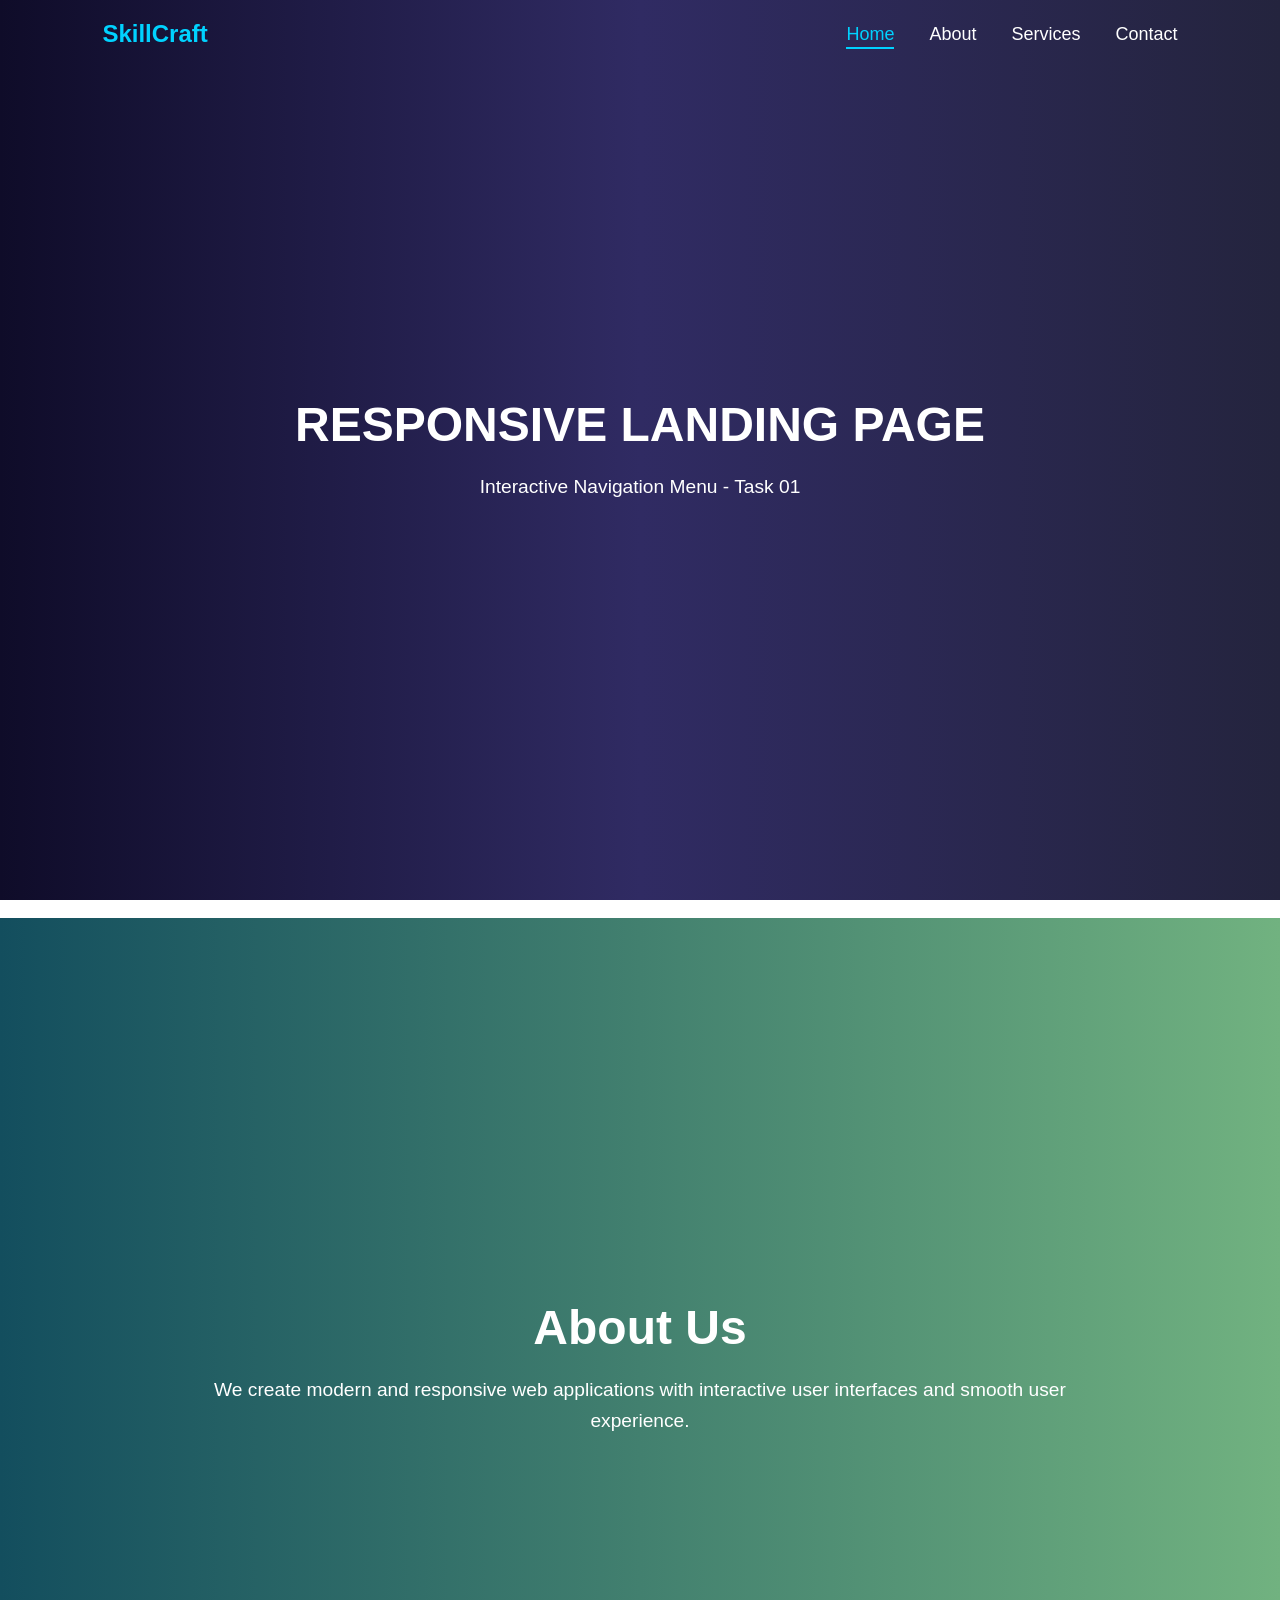
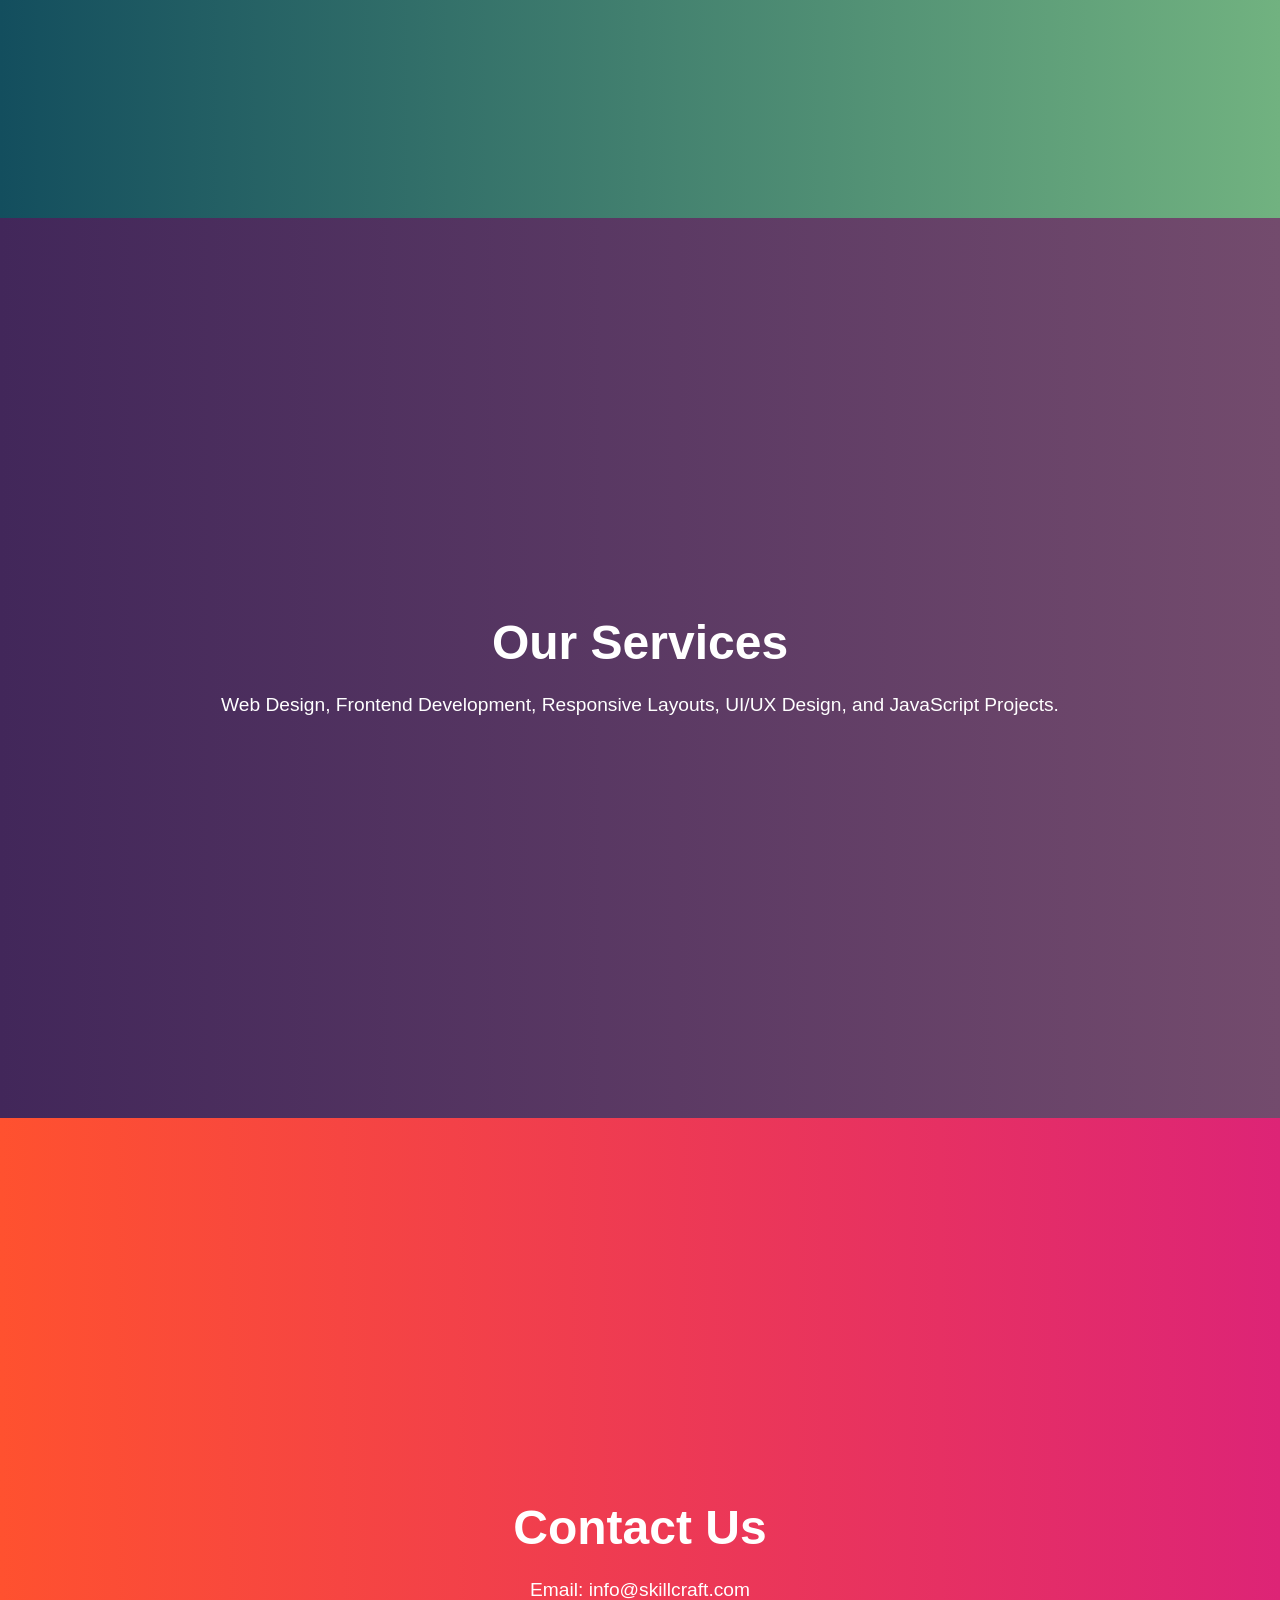
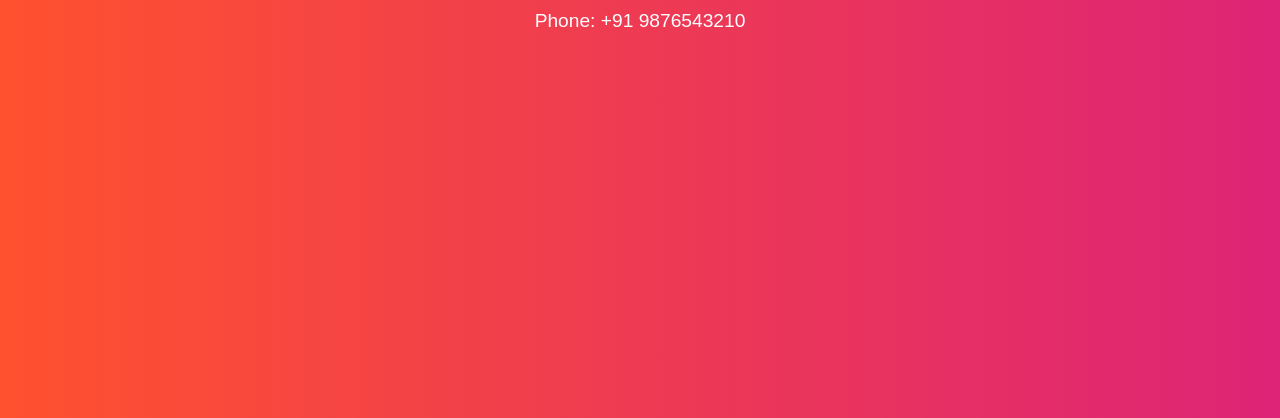
<file: index.html>
<!DOCTYPE html>
<html lang="en">
<head>
    <meta charset="UTF-8" />
    <meta name="viewport" content="width=device-width, initial-scale=1.0" />
    <title>Responsive Landing Page - Task 01</title>

    <link rel="stylesheet" href="style1.css" />
</head>
<body>

    <nav id="navbar">
        <div class="logo">SkillCraft</div>

        <ul class="nav-links">
            <li><a href="#home" class="active">Home</a></li>
            <li><a href="#about">About</a></li>
            <li><a href="#services">Services</a></li>
            <li><a href="#contact">Contact</a></li>
        </ul>
    </nav>

    <section id="home" class="section home">
        <h1>RESPONSIVE LANDING PAGE</h1>
        <p>Interactive Navigation Menu - Task 01</p>
    </section>

]    <section id="about" class="section about">
        <h1>About Us</h1>
        <p>
            We create modern and responsive web applications with
            interactive user interfaces and smooth user experience.
        </p>
    </section>

    <section id="services" class="section services">
        <h1>Our Services</h1>
        <p>
            Web Design, Frontend Development, Responsive Layouts,
            UI/UX Design, and JavaScript Projects.
        </p>
    </section>

    <section id="contact" class="section contact">
        <h1>Contact Us</h1>
        <p>Email: info@skillcraft.com</p>
        <p>Phone: +91 9876543210</p>
    </section>

     
    <script src="script1.js"></script>

</body>
</html>
</file>
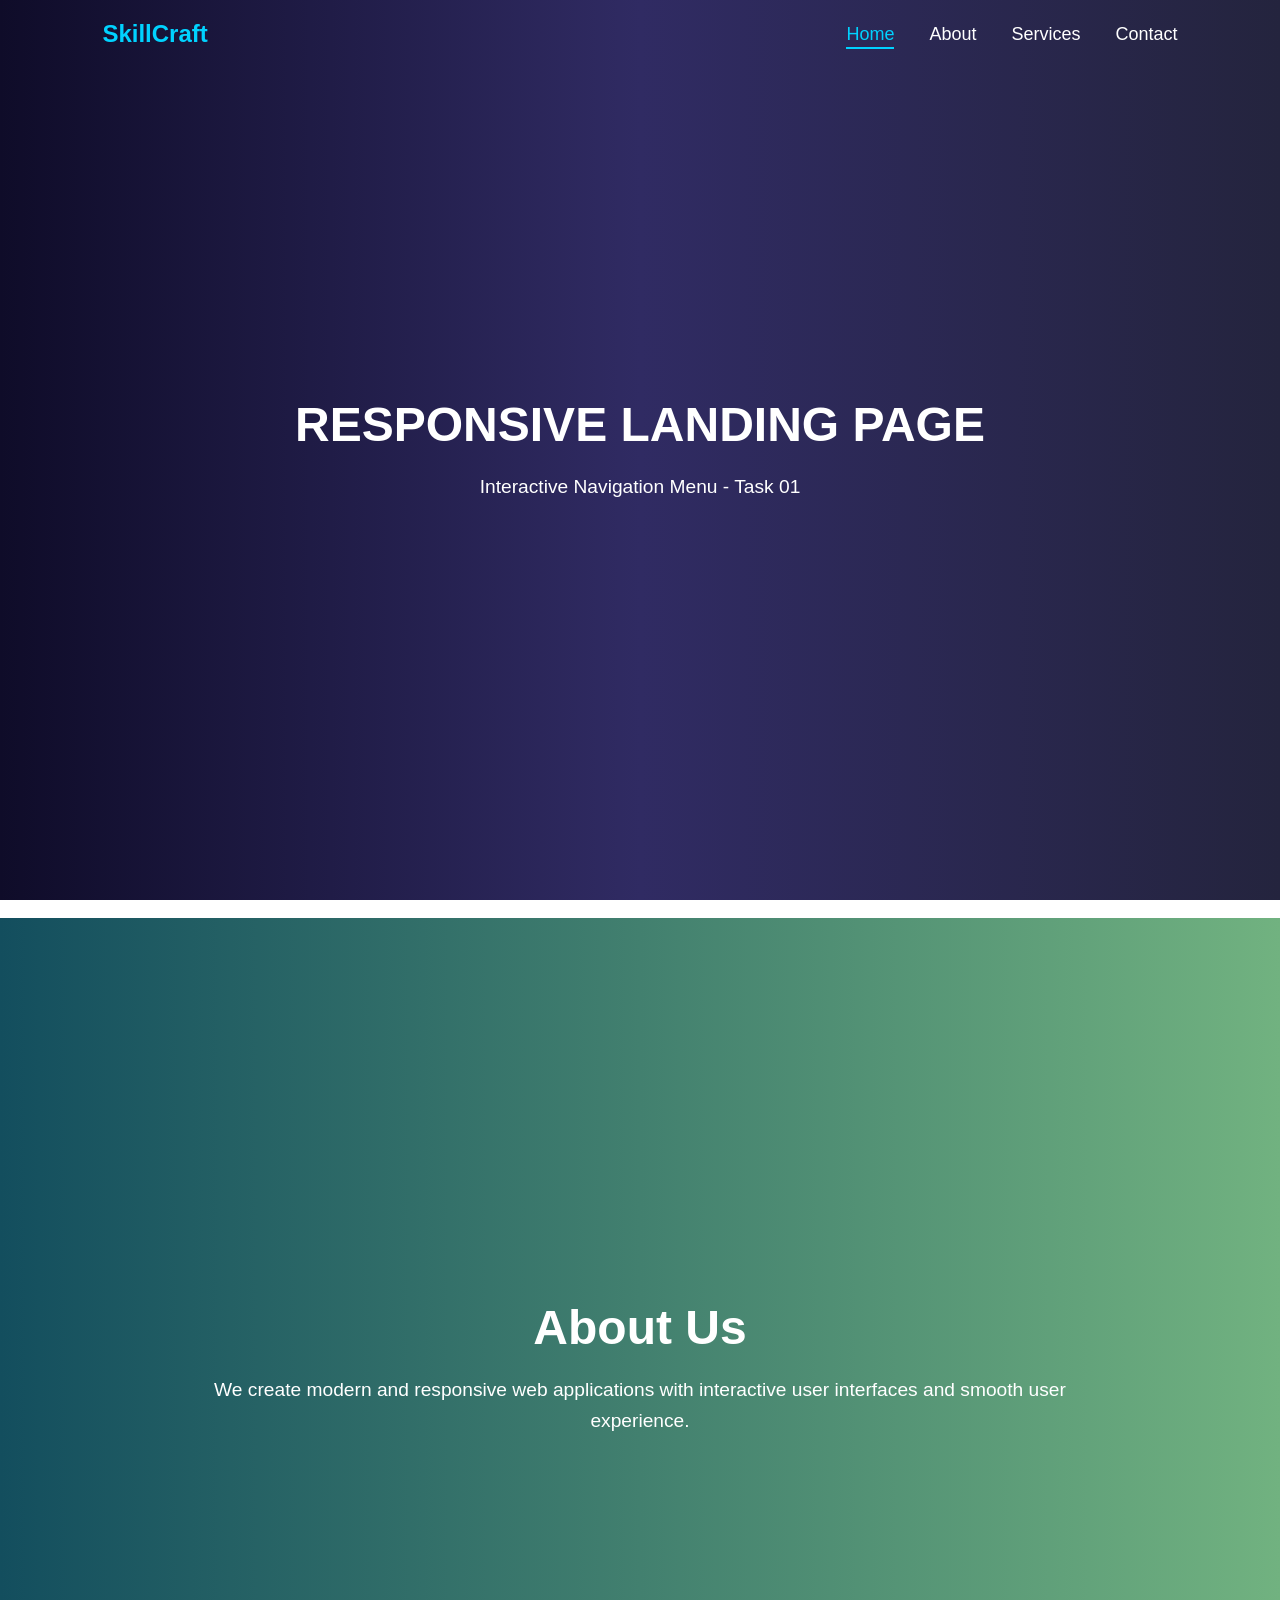
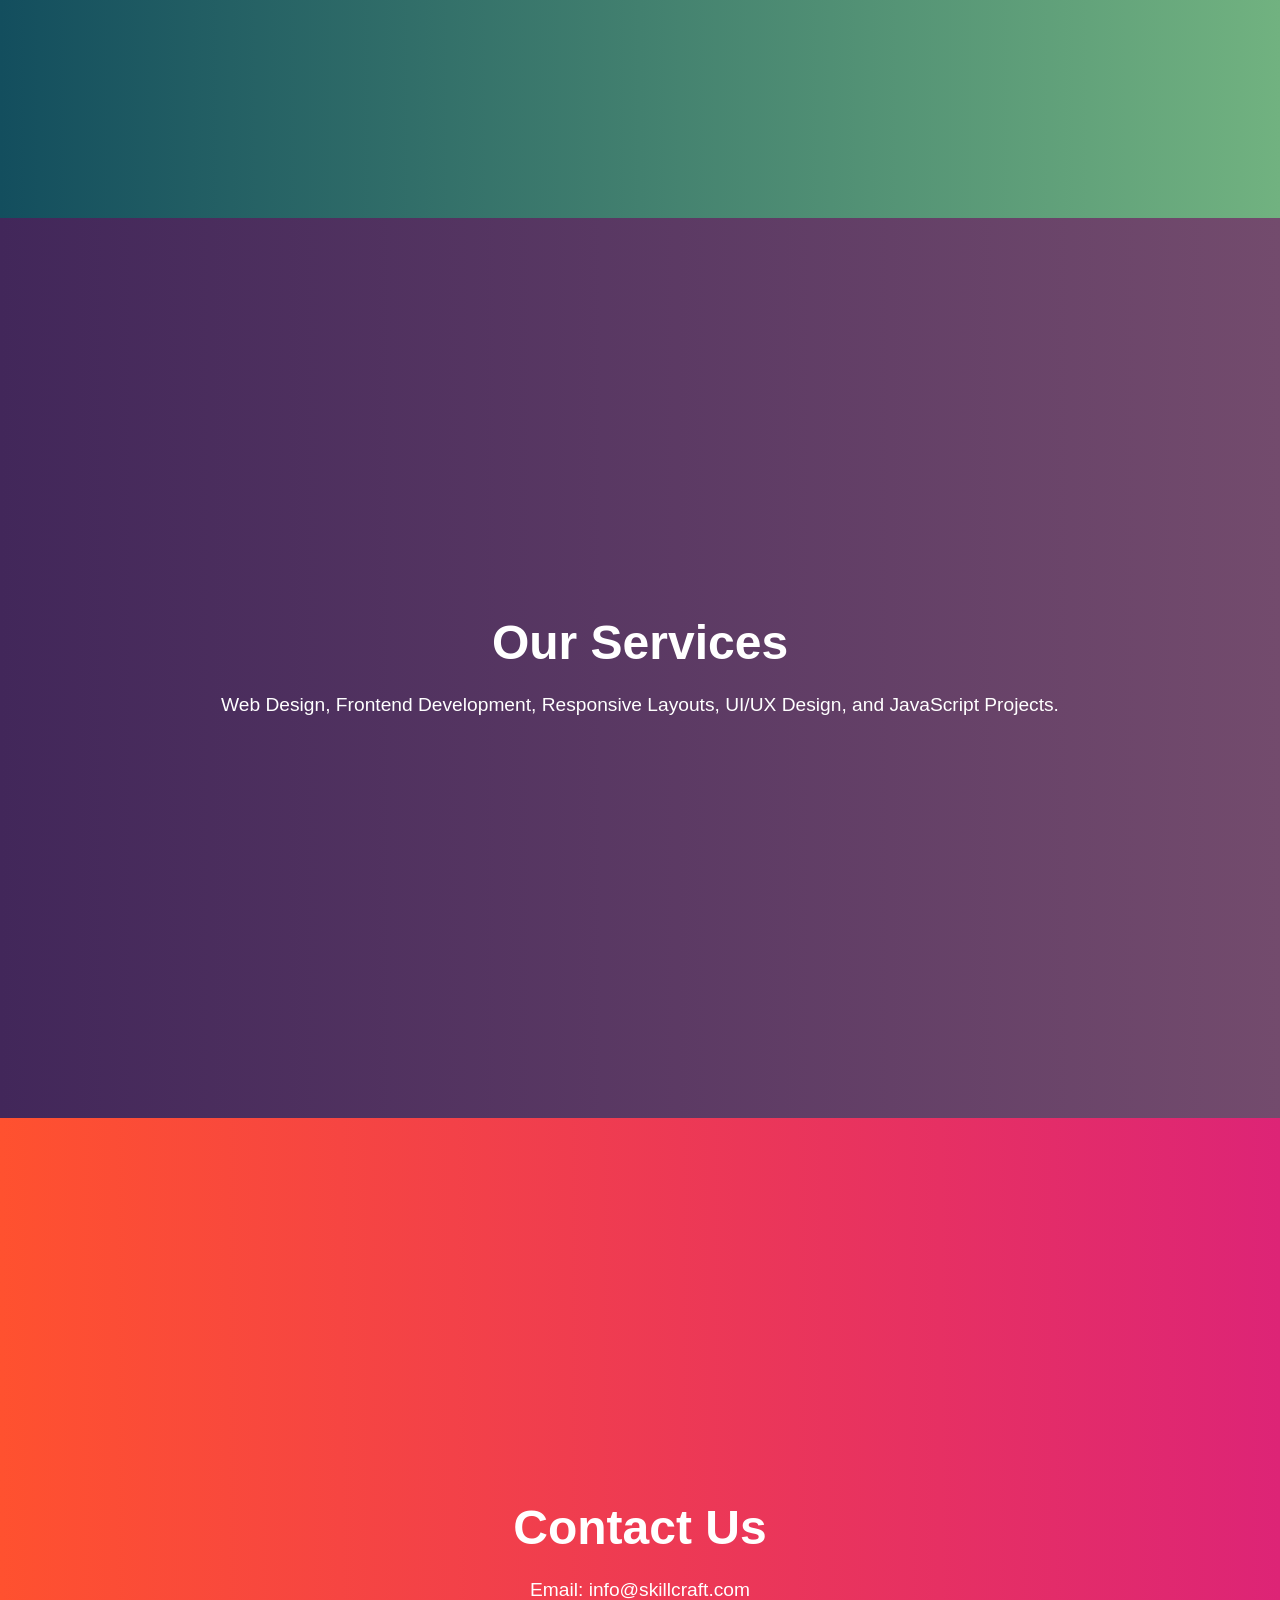
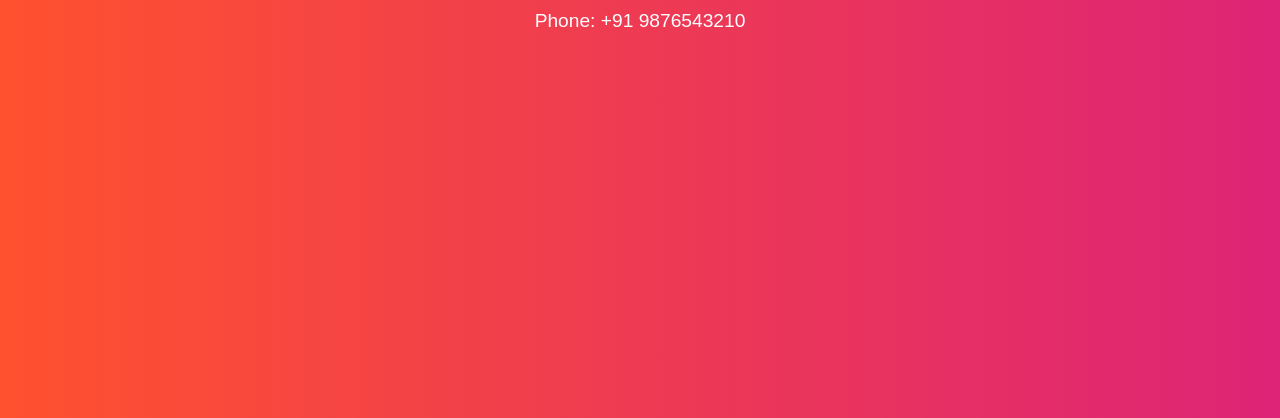
<file: index1.html>
<!DOCTYPE html>
<html lang="en">
<head>
    <meta charset="UTF-8" />
    <meta name="viewport" content="width=device-width, initial-scale=1.0" />
    <title>Responsive Landing Page - Task 01</title>
    <link rel="stylesheet" href="style1.css" />
</head>
<body>

    <nav id="navbar">
        <div class="logo">SkillCraft</div>

        <ul class="nav-links">
            <li><a href="#home" class="active">Home</a></li>
            <li><a href="#about">About</a></li>
            <li><a href="#services">Services</a></li>
            <li><a href="#contact">Contact</a></li>
        </ul>
    </nav>

    <section id="home" class="section home">
        <h1>RESPONSIVE LANDING PAGE</h1>
        <p>Interactive Navigation Menu - Task 01</p>
    </section>

]    <section id="about" class="section about">
        <h1>About Us</h1>
        <p>
            We create modern and responsive web applications with
            interactive user interfaces and smooth user experience.
        </p>
    </section>

    <section id="services" class="section services">
        <h1>Our Services</h1>
        <p>
            Web Design, Frontend Development, Responsive Layouts,
            UI/UX Design, and JavaScript Projects.
        </p>
    </section>

    <section id="contact" class="section contact">
        <h1>Contact Us</h1>
        <p>Email: info@skillcraft.com</p>
        <p>Phone: +91 9876543210</p>
    </section>

     
    <script src="script1.js"></script>

</body>
</html>
</file>
<file: style1.css>
* {
    margin: 0;
    padding: 0;
    box-sizing: border-box;
    font-family: Arial, sans-serif;
}

html {
    scroll-behavior: smooth;
}

body {
    color: white;
}

nav {
    position: fixed;
    width: 100%;
    top: 0;
    left: 0;
    padding: 20px 8%;
    display: flex;
    justify-content: space-between;
    align-items: center;
    background: transparent;
    transition: 0.4s;
    z-index: 1000;
}

nav.scrolled {
    background: #111827;
    box-shadow: 0 4px 10px rgba(0,0,0,0.5);
}

.logo {
    font-size: 24px;
    font-weight: bold;
    color: #00d2ff;
}

.nav-links {
    display: flex;
    list-style: none;
}

.nav-links li {
    margin-left: 35px;
}

.nav-links a {
    text-decoration: none;
    color: white;
    font-size: 18px;
    position: relative;
    transition: 0.3s;
}

.nav-links a:hover,
.nav-links a.active {
    color: #00d2ff;
}

.nav-links a::after {
    content: "";
    position: absolute;
    left: 0;
    bottom: -5px;
    width: 0;
    height: 2px;
    background: #00d2ff;
    transition: 0.3s;
}

.nav-links a:hover::after,
.nav-links a.active::after {
    width: 100%;
}

.section {
    height: 100vh;
    display: flex;
    flex-direction: column;
    justify-content: center;
    align-items: center;
    text-align: center;
    padding: 20px;
}

.section h1 {
    font-size: 3rem;
    margin-bottom: 20px;
}

.section p {
    font-size: 1.2rem;
    width: 70%;
    line-height: 1.6;
}

.home {
    background: linear-gradient(to right, #0f0c29, #302b63, #24243e);
}

.about {
    background: linear-gradient(to right, #134e5e, #71b280);
}

.services {
    background: linear-gradient(to right, #42275a, #734b6d);
}

.contact {
    background: linear-gradient(to right, #ff512f, #dd2476);
}
</file>
